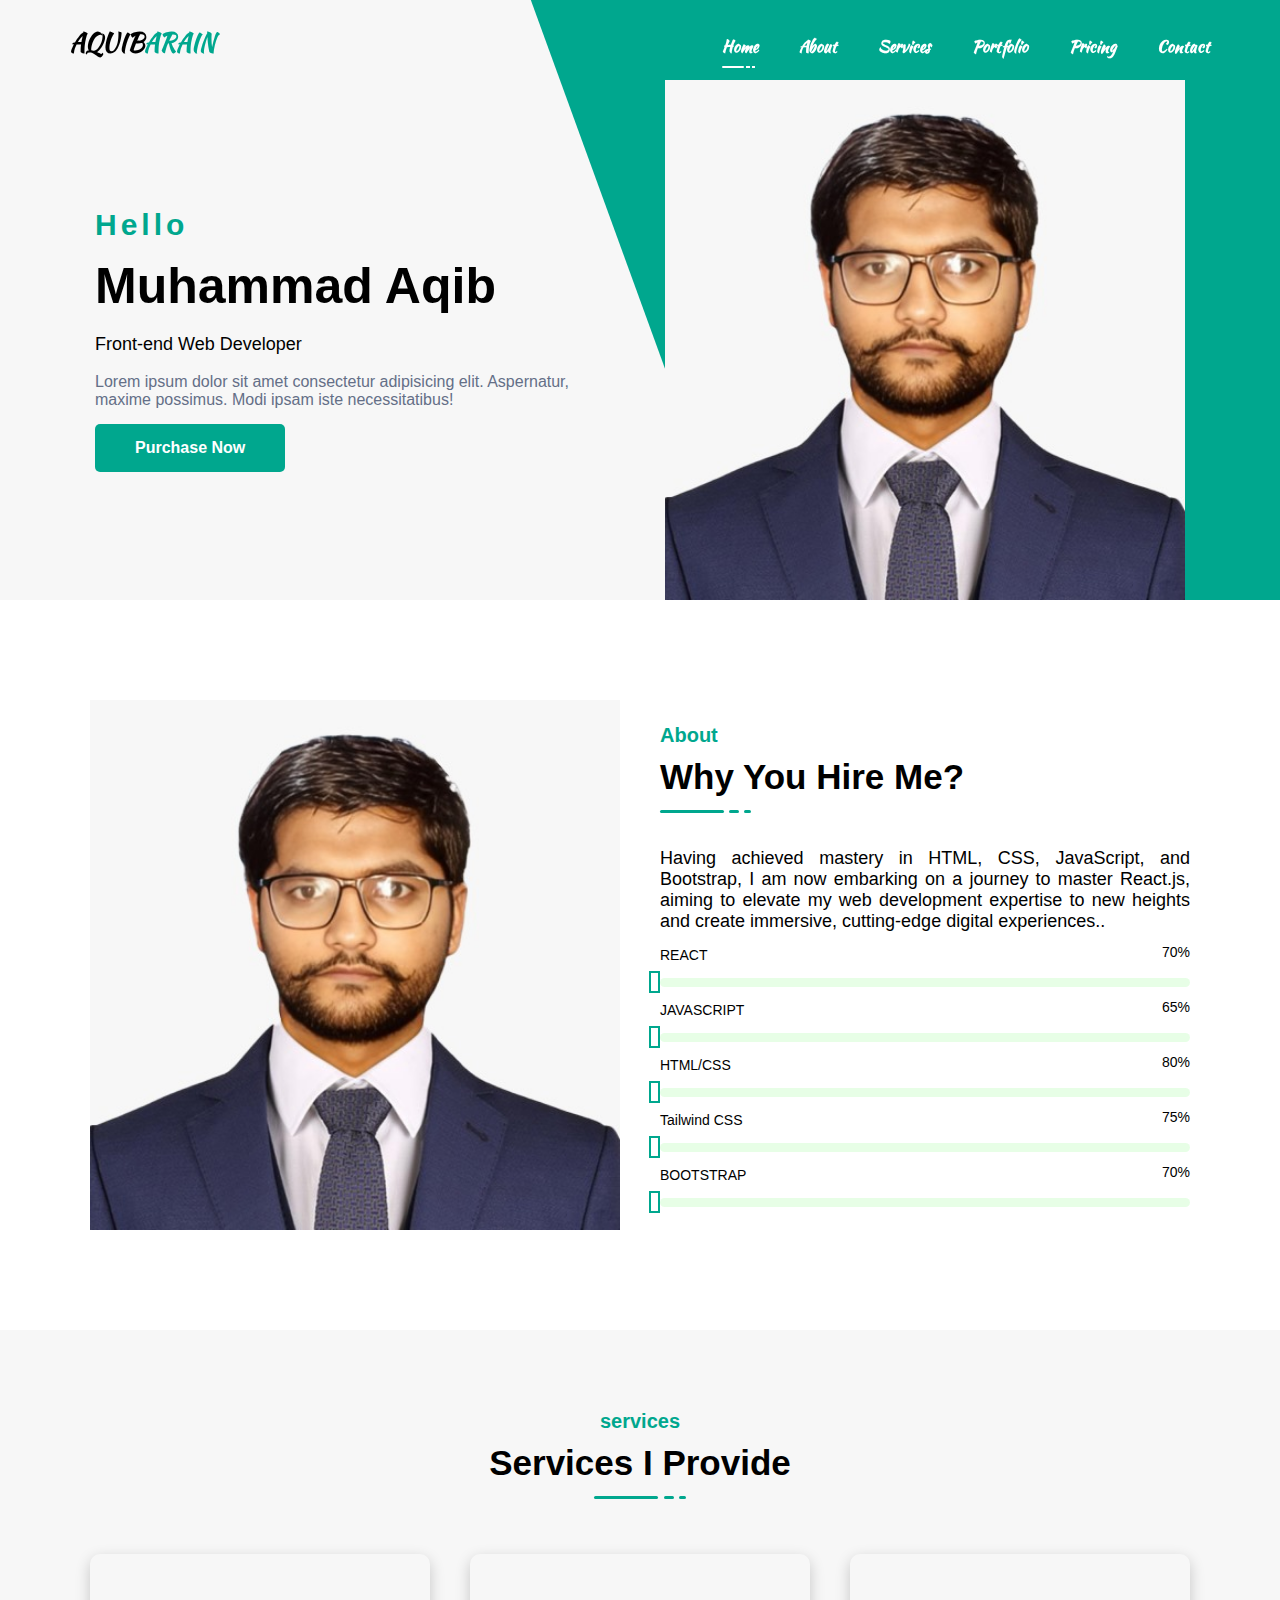
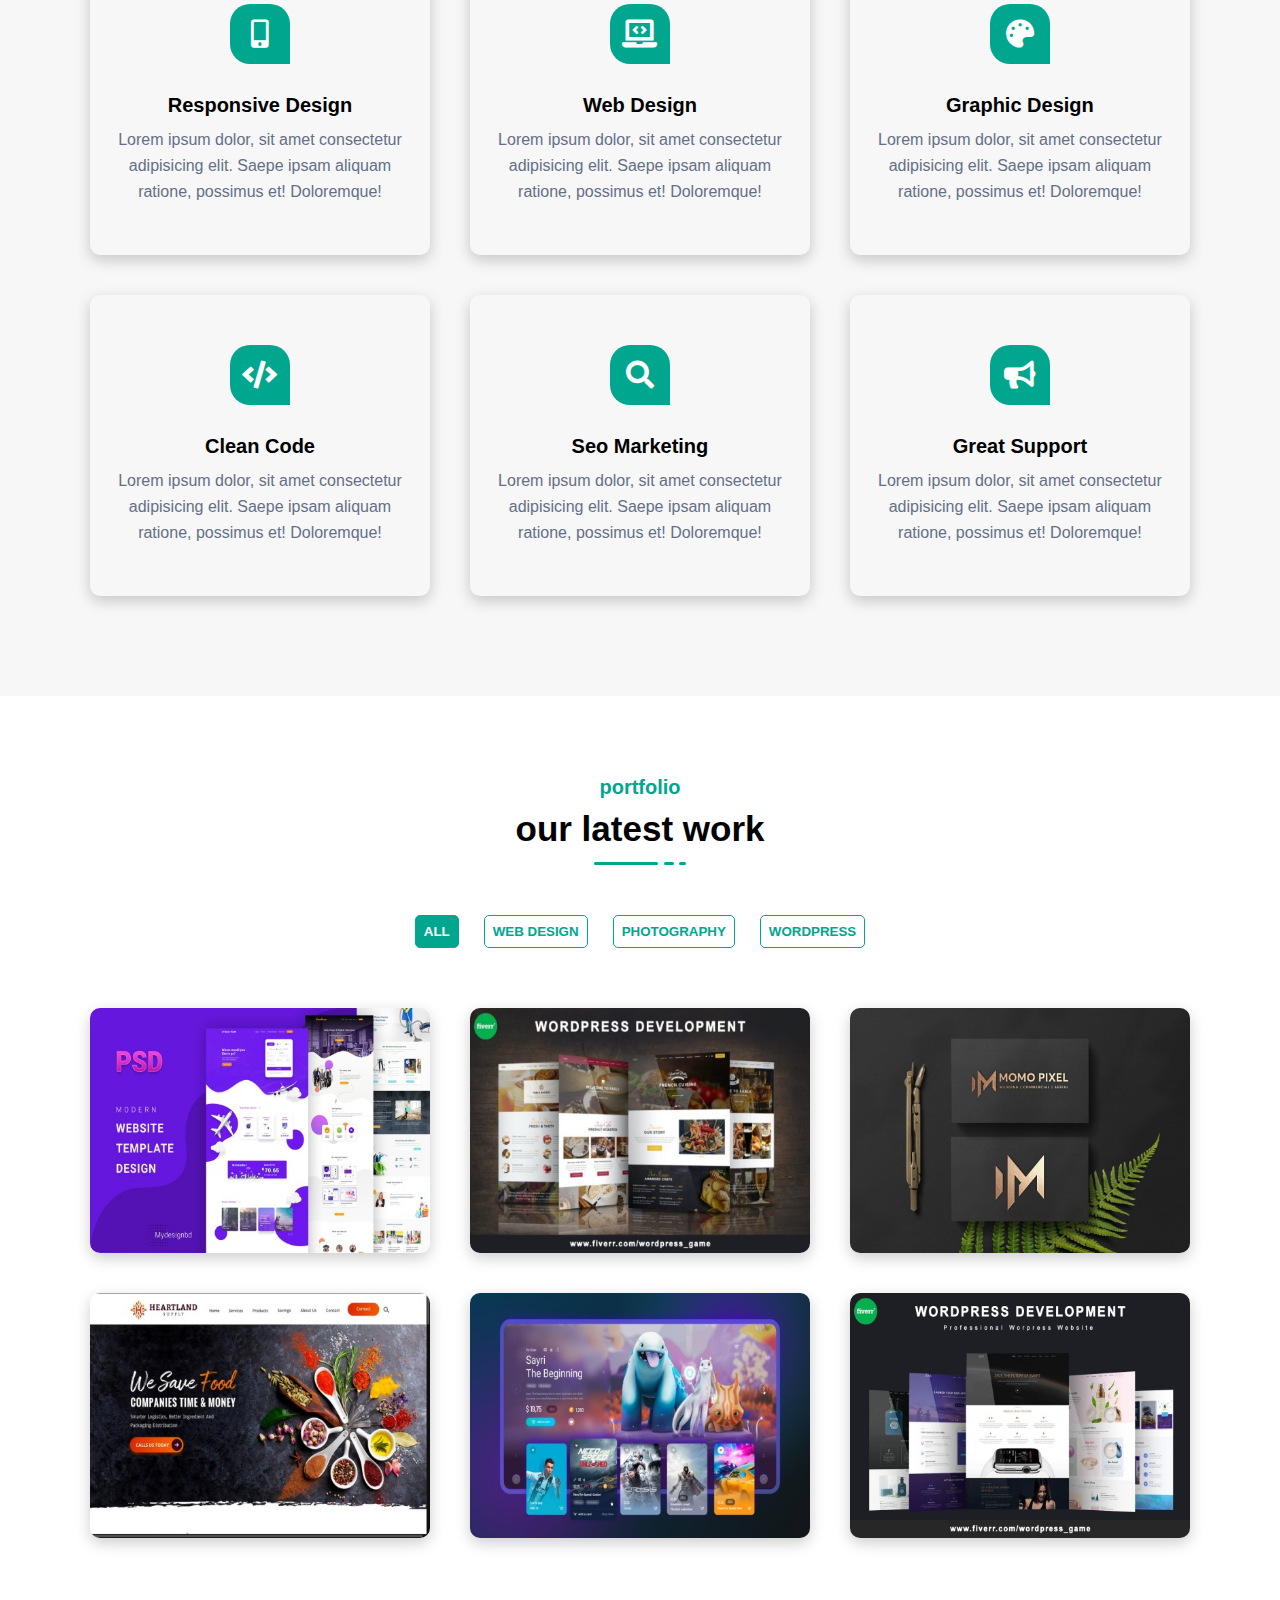
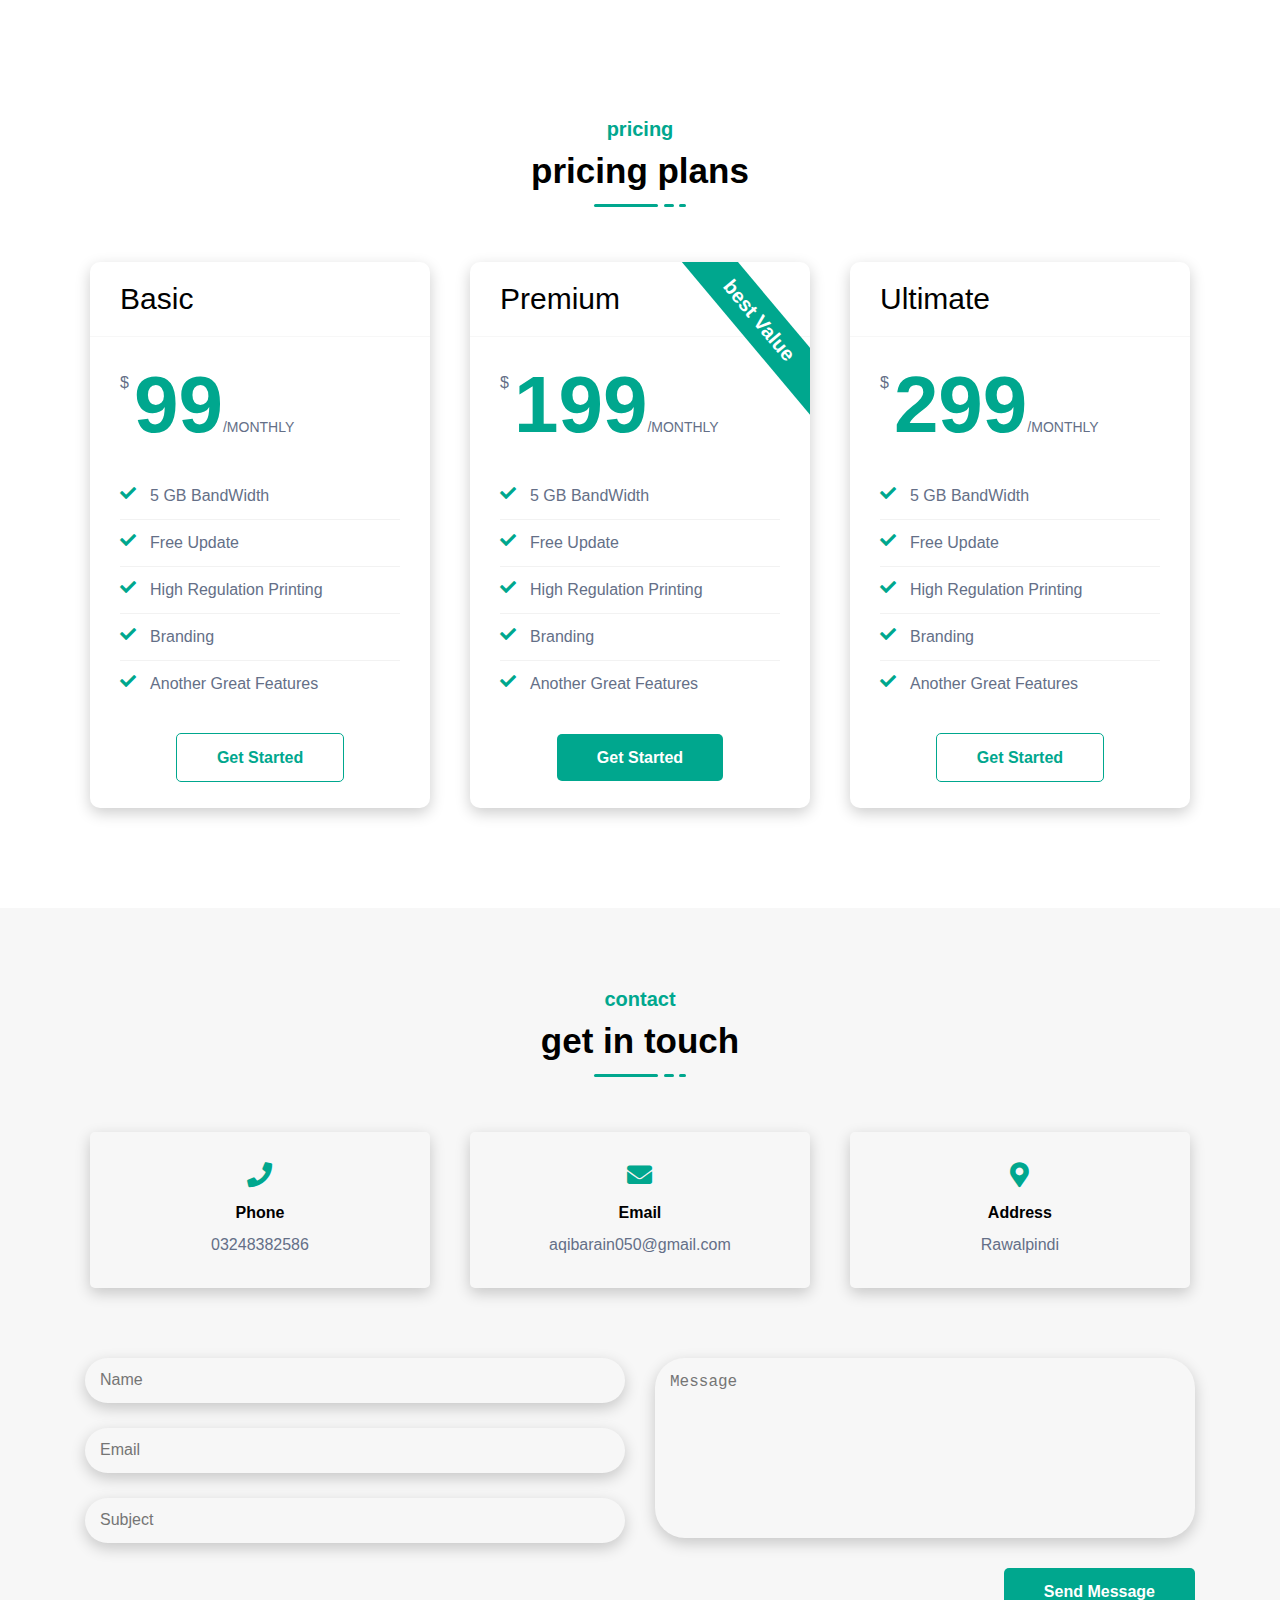
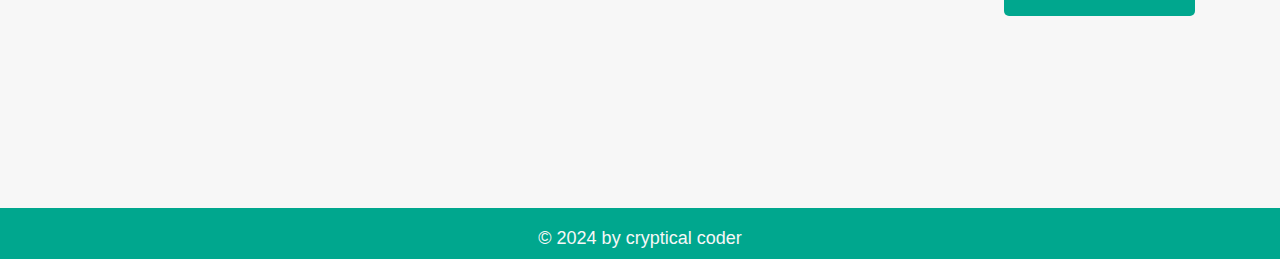
<file: index.html>
<!DOCTYPE html>
<html lang="en">
<head>
    <meta charset="UTF-8">
    <meta http-equiv="X-UA-Compatible" content="IE=edge">
    <meta name="viewport" content="width=device-width, initial-scale=1.0">
    <title>Document</title>
    <!--===== Font Awesome =====-->
    <link rel="stylesheet" href="https://cdnjs.cloudflare.com/ajax/libs/font-awesome/5.15.4/css/all.min.css">
    <!--===== Main CSS =====-->
    <link rel="stylesheet" href="css/style.css">
</head>
<body>
      <!--===== Navbar Start =====-->
      <nav class="navbar">
          <div class="container">
              <div class="row justify-content-between">
                  <div class="logo"><a href="index.html">AQUIB<span>ARAIN</span></a></div>
                  <div class="links">
                  <ul class="menu">
                      <li class="nav-item"><a href="#home" class="nav-link active">Home <span></span></a></li>
                      <li class="nav-item"><a href="#about" class="nav-link">About <span></span></a></li>
                      <li class="nav-item"><a href="#services" class="nav-link">Services <span></span></a></li>
                      <li class="nav-item"><a href="#portfolio" class="nav-link">Portfolio <span></span></a></li>
                      <li class="nav-item"><a href="#pricing" class="nav-link">Pricing <span></span></a></li>
                      <li class="nav-item"><a href="#contact" class="nav-link">Contact <span></span></a></li>
                  </ul>
                  </div>
                  <div class="menu-btn">
                      <i class="fas fa-bars"></i>
                  </div>
              </div>
          </div>
      </nav>
      <!--===== Navbar End =====-->
      <!--===== Home Section Start =====-->
      <section class="home-section" id="home">
          <ul class="header-social"> <!--===== Header Social =====-->
              <li><a href="https://www.facebook.com/aqib.arain.501"><i class="fab fa-facebook-f"></i></a></li>
              <li><a href="#"><i class="fab fa-twitter"></i></a></li>
              <li><a href="https://www.instagram.com/aqibarain20/"><i class="fab fa-instagram"></i></a></li>
              <li><a href="https://www.linkedin.com/in/aqib-arain050/"><i class="fab fa-linkedin"></i></a></li>
          </ul>
          <div class="container">
              <div class="row align-items-center">
                  <div class="home-text">
                      <h4>Hello</h4>
                      <h1>Muhammad Aqib </h1>
                      <span>Front-end Web Developer</span>
                      <p>Lorem ipsum dolor sit amet consectetur adipisicing elit. Aspernatur,
                           maxime possimus. Modi ipsam iste necessitatibus!</p>
                           <a href="#" class="btn btn-1">purchase now</a>
                  </div>
                  <div class="home-image">
                      <div class="img-box">
                          <img src="images/pic.jpg" alt="">
                      </div>
                  </div>
              </div>
          </div>
          <div class="header-hero-shape"></div> <!--===== Hero Shape =====-->
      </section>
      <!--===== Home Section End =====-->
      <!--===== About Section Start =====-->
      <section class="about-section section-padding" id="about">
          <div class="container">
              <div class="row align-items-center justify-content-center">
                  <div class="about-image">
                      <div class="img-box">
                          <img src="images/pic.jpg" style="background-color: black;">
                          <div class="about-shape"></div>
                      </div>
                  </div>
                  <div class="about-content">
                      <div class="section-title">
                          <h5 class="sub-title">About</h5>
                          <h3 class="main-title">Why You Hire Me?</h3>
                          <ul class="line">
                              <li></li>
                              <li></li>
                              <li></li>
                          </ul>
                      </div> <!--===== Section Title =====-->
                      <p>Having achieved mastery in HTML, CSS, JavaScript, and Bootstrap, I
                        am now embarking on a journey to master React.js, aiming to elevate
                        my web development expertise to new heights and create immersive,
                        cutting-edge digital experiences..</p>
                          <div class="about-skills">
                              <div class="skill-item">
                                  <div class="skill-header">
                                      <h6 class="skill-title"> REACT</h6>
                                      <div class="skill-percentage">
                                          <p><span class="counter">70</span>%</p>
                                      </div>
                                  </div>
                                  <div class="skill-bar">
                                      <div class="bar-inner">
                                          <div class="bar progress-line" data-progress="70%"></div>
                                      </div>
                                  </div>
                              </div> <!--===== Skill Item =====-->
                              <div class="skill-item">
                                <div class="skill-header">
                                    <h6 class="skill-title">JAVASCRIPT</h6>
                                    <div class="skill-percentage">
                                        <p><span class="counter">65</span>%</p>
                                    </div>
                                </div>
                                <div class="skill-bar">
                                    <div class="bar-inner">
                                        <div class="bar progress-line" data-progress="65%"></div>
                                    </div>
                                </div>
                            </div> <!--===== Skill Item =====-->
                            <div class="skill-item">
                                <div class="skill-header">
                                    <h6 class="skill-title">HTML/CSS</h6>
                                    <div class="skill-percentage">
                                        <p><span class="counter">80</span>%</p>
                                    </div>
                                </div>
                                <div class="skill-bar">
                                    <div class="bar-inner">
                                        <div class="bar progress-line" data-progress="80%"></div>
                                    </div>
                                </div>
                            </div> <!--===== Skill Item =====-->
                            <div class="skill-item">
                                <div class="skill-header">
                                    <h6 class="skill-title">Tailwind CSS</h6>
                                    <div class="skill-percentage">
                                        <p><span class="counter">75</span>%</p>
                                    </div>
                                </div>
                                <div class="skill-bar">
                                    <div class="bar-inner">
                                        <div class="bar progress-line" data-progress="75%"></div>
                                    </div>
                                </div>
                            </div> <!--===== Skill Item =====-->
                            <div class="skill-item">
                                <div class="skill-header">
                                    <h6 class="skill-title">BOOTSTRAP</h6>
                                    <div class="skill-percentage">
                                        <p><span class="counter">70</span>%</p>
                                    </div>
                                </div>
                                <div class="skill-bar">
                                    <div class="bar-inner">
                                        <div class="bar progress-line" data-progress="70%"></div>
                                    </div>
                                </div>
                            </div> <!--===== Skill Item =====-->
                          </div>
                  </div>
              </div>
          </div>
      </section>
      <!--===== About Section End =====-->
      <!--===== Services Section Start =====-->
      <section class="service-section section-padding" id="services">
          <div class="container">
              <div class="row">
                <div class="section-title text-align">
                    <h5 class="sub-title">services</h5>
                    <h3 class="main-title">Services I Provide</h3>
                    <ul class="line">
                        <li></li>
                        <li></li>
                        <li></li>
                    </ul>
                </div> <!--===== Section Title =====-->
              </div>
              <div class="row">
                   <!--===== Service Item Start =====-->
                  <div class="service-item">
                      <div class="service-item-inner">
                          <div class="icon">
                              <i class="fas fa-mobile-alt"></i>
                          </div>
                          <h3>Responsive design</h3>
                          <p>Lorem ipsum dolor, sit amet consectetur adipisicing elit. Saepe ipsam aliquam 
                             
                              ratione, possimus et! Doloremque!</p>
                      </div>
                  </div>
                  <!--===== Service Item End =====-->
                  <!--===== Service Item Start =====-->
                   <div class="service-item">
                    <div class="service-item-inner">
                        <div class="icon">
                            <i class="fas fa-laptop-code"></i>
                        </div>
                        <h3>web design</h3>
                        <p>Lorem ipsum dolor, sit amet consectetur adipisicing elit. Saepe ipsam aliquam 
                           
                            ratione, possimus et! Doloremque!</p>
                    </div>
                </div>
                <!--===== Service Item End =====-->
                <!--===== Service Item Start =====-->
                 <div class="service-item">
                    <div class="service-item-inner">
                        <div class="icon">
                            <i class="fas fa-palette"></i>
                        </div>
                        <h3>Graphic design</h3>
                        <p>Lorem ipsum dolor, sit amet consectetur adipisicing elit. Saepe ipsam aliquam 
                            
                            ratione, possimus et! Doloremque!</p>
                    </div>
                </div>
                <!--===== Service Item End =====-->
                <!--===== Service Item Start =====-->
                 <div class="service-item">
                    <div class="service-item-inner">
                        <div class="icon">
                            <i class="fas fa-code"></i>
                        </div>
                        <h3>Clean Code</h3>
                        <p>Lorem ipsum dolor, sit amet consectetur adipisicing elit. Saepe ipsam aliquam 
                           
                            ratione, possimus et! Doloremque!</p>
                    </div>
                </div>
                <!--===== Service Item End =====-->
                <!--===== Service Item Start =====-->
                 <div class="service-item">
                    <div class="service-item-inner">
                        <div class="icon">
                            <i class="fas fa-search"></i>
                        </div>
                        <h3>seo marketing</h3>
                        <p>Lorem ipsum dolor, sit amet consectetur adipisicing elit. Saepe ipsam aliquam 
                           
                            ratione, possimus et! Doloremque!</p>
                    </div>
                </div>
                <!--===== Service Item End =====-->
                <!--===== Service Item Start =====-->
                 <div class="service-item">
                    <div class="service-item-inner">
                        <div class="icon">
                            <i class="fas fa-bullhorn"></i>
                        </div>
                        <h3>great support</h3>
                        <p>Lorem ipsum dolor, sit amet consectetur adipisicing elit. Saepe ipsam aliquam 
                        
                            ratione, possimus et! Doloremque!</p>
                    </div>
                </div>
                <!--===== Service Item End =====-->
              </div>
          </div>
      </section>
      <!--===== Services Section End =====-->
      <!--===== Portfolio Section Start =====-->
      <section class="portfolio section-padding" id="portfolio">
          <div class="container">
            <div class="row">
                <div class="section-title text-align">
                    <h5 class="sub-title">portfolio</h5>
                    <h3 class="main-title">our latest work</h3>
                    <ul class="line">
                        <li></li>
                        <li></li>
                        <li></li>
                    </ul>
                </div> <!--===== Section Title =====-->
              </div>
              <div class="row">
                  <div class="portfolio-filter">
                      <button type="button" class="active" data-filter="all">All</button>
                      <button type="button" data-filter="web-design">web design</button>
                      <button type="button" data-filter="photography">photography</button>
                      <button type="button" data-filter="wordpress">wordpress</button>
                  </div>
              </div>
              <div class="row">
                  <!--===== portfolio-item start =====-->
                  <div class="portfolio-item" data-category="wordpress">
                      <div class="portfolio-item-inner">
                          <div class="portfolio-img">
                              <img src="images/portfolio/portfolio-1.jpg" alt="">
                          </div>
                          <div class="portfolio-info">
                              <h4>web design</h4>
                              <div class="icon">
                                  <i class="fa fa-search"></i>
                              </div>
                          </div>
                      </div>
                  </div>
                   <!--===== portfolio-item end =====-->
                   <!--===== portfolio-item start =====-->
                  <div class="portfolio-item" data-category="wordpress">
                    <div class="portfolio-item-inner">
                        <div class="portfolio-img">
                            <img src="images/portfolio/portfolio-2.jpg" alt="">
                        </div>
                        <div class="portfolio-info">
                            <h4>wordpress</h4>
                            <div class="icon">
                                <i class="fa fa-search"></i>
                            </div>
                        </div>
                    </div>
                </div>
                 <!--===== portfolio-item end =====-->
                 <!--===== portfolio-item start =====-->
                   <div class="portfolio-item" data-category="photography">
                    <div class="portfolio-item-inner">
                        <div class="portfolio-img">
                            <img src="images/portfolio/portfolio-3.jpg" alt="">
                        </div>
                        <div class="portfolio-info">
                            <h4>photography</h4>
                            <div class="icon">
                                <i class="fa fa-search"></i>
                            </div>
                        </div>
                    </div>
                </div>
                 <!--===== portfolio-item end =====-->
                 <!--===== portfolio-item start =====-->
                   <div class="portfolio-item" data-category="web-design">
                    <div class="portfolio-item-inner">
                        <div class="portfolio-img">
                            <img src="images/portfolio/portfolio-4.jpg" alt="">
                        </div>
                        <div class="portfolio-info">
                            <h4>web-design</h4>
                            <div class="icon">
                                <i class="fa fa-search"></i>
                            </div>
                        </div>
                    </div>
                </div>
                 <!--===== portfolio-item end =====-->
                 <!--===== portfolio-item start =====-->
                   <div class="portfolio-item" data-category="wordpress">
                    <div class="portfolio-item-inner">
                        <div class="portfolio-img">
                            <img src="images/portfolio/portfolio-5.jpg" alt="">
                        </div>
                        <div class="portfolio-info">
                            <h4>wordpress</h4>
                            <div class="icon">
                                <i class="fa fa-search"></i>
                            </div>
                        </div>
                    </div>
                </div>
                 <!--===== portfolio-item end =====-->
                 <!--===== portfolio-item start =====-->
                   <div class="portfolio-item" data-category="photography">
                    <div class="portfolio-item-inner">
                        <div class="portfolio-img">
                            <img src="images/portfolio/portfolio-6.jpg" alt="">
                        </div>
                        <div class="portfolio-info">
                            <h4>photography</h4>
                            <div class="icon">
                                <i class="fa fa-search"></i>
                            </div>
                        </div>
                    </div>
                </div>
                 <!--===== portfolio-item end =====-->
              </div>
          </div>
      </section>
      <!--===== Portfolio Section End =====-->
      <!--===== Pricing Section Start =====-->
      <section class="pricing section-padding" id="pricing">
          <div class="container">
            <div class="row">
                <div class="section-title text-align">
                    <h5 class="sub-title">pricing</h5>
                    <h3 class="main-title">pricing plans</h3>
                    <ul class="line">
                        <li></li>
                        <li></li>
                        <li></li>
                    </ul>
                </div> <!--===== Section Title =====-->
              </div>
              <div class="row justify-content-center">
                  <div class="pricing-item">
                      <div class="pricing-plan">
                          <div class="pricing-header">
                              <h3>basic</h3>
                          </div>
                          <div class="pricing-price">
                              <span class="currency">$</span>
                              <span class="price">99</span>
                              <span class="period">/monthly</span>
                          </div>
                          <div class="pricing-body">
                              <ul>
                                  <li><i class="fa fa-check"></i> 5 GB BandWidth </li>
                                  <li><i class="fa fa-check"></i> Free Update </li>
                                  <li><i class="fa fa-check"></i> High Regulation Printing </li>
                                  <li><i class="fa fa-check"></i> Branding </li>
                                  <li><i class="fa fa-check"></i> Another Great Features </li>
                              </ul>
                          </div>
                          <div class="pricing-footer">
                              <a href="#" class="btn-2">get started</a>
                          </div>
                      </div>
                  </div>
                  <div class="pricing-item">
                    <div class="pricing-plan">
                        <div class="pricing-header">
                            <h3>premium</h3>
                            <h2 class="best-value">best value</h2>
                        </div>
                        <div class="pricing-price">
                            <span class="currency">$</span>
                            <span class="price">199</span>
                            <span class="period">/monthly</span>
                        </div>
                        <div class="pricing-body">
                            <ul>
                                <li><i class="fa fa-check"></i> 5 GB BandWidth </li>
                                <li><i class="fa fa-check"></i> Free Update </li>
                                <li><i class="fa fa-check"></i> High Regulation Printing </li>
                                <li><i class="fa fa-check"></i> Branding </li>
                                <li><i class="fa fa-check"></i> Another Great Features </li>
                            </ul>
                        </div>
                        <div class="pricing-footer">
                            <a href="#" class="btn-1">get started</a>
                        </div>
                    </div>
                </div>
                <div class="pricing-item">
                    <div class="pricing-plan">
                        <div class="pricing-header">
                            <h3>ultimate</h3>
                        </div>
                        <div class="pricing-price">
                            <span class="currency">$</span>
                            <span class="price">299</span>
                            <span class="period">/monthly</span>
                        </div>
                        <div class="pricing-body">
                            <ul>
                                <li><i class="fa fa-check"></i> 5 GB BandWidth </li>
                                <li><i class="fa fa-check"></i> Free Update </li>
                                <li><i class="fa fa-check"></i> High Regulation Printing </li>
                                <li><i class="fa fa-check"></i> Branding </li>
                                <li><i class="fa fa-check"></i> Another Great Features </li>
                            </ul>
                        </div>
                        <div class="pricing-footer">
                            <a href="#" class="btn-2">get started</a>
                        </div>
                    </div>
                </div>
              </div>
          </div>
      </section>
      <!--===== Pricing Section End =====-->
      <!--===== Contact Section Start =====-->
       <section class="contact-section section-padding" id="contact">
           <div class="container">
            <div class="row">
                <div class="section-title text-align">
                    <h5 class="sub-title">contact</h5>
                    <h3 class="main-title">get in touch</h3>
                    <ul class="line">
                        <li></li>
                        <li></li>
                        <li></li>
                    </ul>
                </div> <!--===== Section Title =====-->
              </div>
              <div class="row">
                  <!--===== contact item start =====-->
                  <div class="contact-item">
                      <div class="contact-item-inner">
                          <i class="fas fa-phone"></i>
                          <span>Phone</span>
                          <p>03248382586</p>
                      </div>
                  </div>
                  <!--===== contact item end =====-->
                  <!--===== contact item start =====-->
                   <div class="contact-item">
                    <div class="contact-item-inner">
                        <i class="fas fa-envelope"></i>
                        <span>Email</span>
                        <p>aqibarain050@gmail.com</p>
                    </div>
                </div>
                 <!--===== contact item end =====-->
                 <!--===== contact item start =====-->
                 <div class="contact-item">
                    <div class="contact-item-inner">
                        <i class="fas fa-map-marker-alt"></i>
                        <span>Address</span>
                        <p>Rawalpindi</p>
                    </div>
                </div>
                 <!--===== contact item end =====-->
              </div>
                 <!--===== Contact Form =====-->
              <div class="row">
                  <div class="contact-form">
                      <form action="">
                          <div class="row">
                              <div class="w-50">
                                  <div class="input-group">
                                      <input type="text" placeholder="Name" class="input-control">
                                  </div>
                                  <div class="input-group">
                                    <input type="email" placeholder="Email" class="input-control">
                                </div>
                                <div class="input-group">
                                    <input type="text" placeholder="Subject" class="input-control">
                                </div>
                              </div>
                              <div class="w-50">
                                  <div class="input-group">
                                      <textarea name="" class="input-control" placeholder="Message" id="" cols="30" rows="10"></textarea>
                                  </div>
                              </div>
                          </div>
                          <div class="row">
                              <div class="submit-btn">
                                  <button type="submit" class="btn-1">Send Message</button>
                              </div>
                          </div>
                      </form>
                  </div>
              </div>
           </div>
       </section>
       <!--===== Contact Section End =====-->
       <!--===== Footer Section Start =====-->
       <footer class="footer">
           <div class="container">
               <div class="row justify-content-center">
                   <p class="copyright-text">&copy; 2024 by cryptical coder</p>
               </div>
           </div>
       </footer>
       <!--===== Footer Section End =====-->
       <!--===== Lightbox Start =====-->
      <div class="lightbox">
          <div class="lightbox-content">
              <div class="lightbox-close">&times;</div>
              <img src="images/portfolio/portfolio-2.jpg" onclick="nextItem()" class="lightbox-img" alt="">
              <div class="lightbox-caption">
                  <div class="caption-text"></div>
                  <div class="caption-counter"></div>
              </div>
          </div>
          <div class="lightbox-controls">
              <div class="prev-item" onclick="prevItem()"><i class="fa fa-angle-left"></i></div>
              <div class="next-item" onclick="nextItem()"><i class="fa fa-angle-right"></i></div>
          </div>
      </div>
      <!--===== Lightbox End =====-->
      <!--===== Main JS =====-->
    <script src="js/main.js"></script>
</body>
</html>
</file>
<file: css/style.css>
/*===== Google Fonts =====*/
@import url('https://fonts.googleapis.com/css2?family=Kaushan+Script&display=swap');
/*===== Global CSS =====*/
html
{
    scroll-behavior: smooth;
}
:root
{
    --main-color:#00a78e;
    --shadow-black-100:0 5px 15px rgba(0,0,0,0.2);
    --black-900:#000;
    --black-400:#646f87;
    --black-100:#f7f7f7;
    --white:#fff;
    --black-alpha-100:rgba(0,0,0,.05);
}
body
{
    /* font-family: "Kaushan Script", cursive; */
    font-family: Arial, Helvetica, sans-serif;
    font-size: 18px;
    font-weight: normal;
    overflow-x: hidden;
    background-color: var(--white);
}
*
{
    margin: 0;
    padding: 0;
    box-sizing: border-box;
    text-decoration: none;
}
ul
{
    list-style: none;
}
img
{
    vertical-align: middle;
}
.container
{
    max-width: 1140px;
    margin: auto;
}
.row
{
    display: flex;
    flex-wrap: wrap;
}
.justify-content-center
{
    justify-content: center;
}
.justify-content-between
{
    justify-content: space-between;
}
.align-items-center
{
    align-items: center;
}
.btn-1
{
    background-color: var(--main-color);
    padding: 15px 40px;
    border: none;
    color: var(--white);
    border-radius: 5px;
    font-size: 16px;
    text-transform: capitalize;
    font-weight: 600;
    transition: all 0.3s ease-out;
}
.btn-1:hover
{
    color: var(--white);
    background-color: rgba(0,167,142,0.7);
}

.btn-2
{
    background-color: var(--white);
    padding: 15px 40px;
    border: none;
    color: var(--main-color);
    border-radius: 5px;
    font-size: 16px;
    text-transform: capitalize;
    font-weight: 600;
    border: 1px solid var(--main-color);
    transition: all 0.3s ease-out;
}
.btn-2:hover
{
    color: var(--white);
    background-color: var(--main-color);
    border: none;
}
.section-padding
{
    padding: 80px 0;
}
.text-align
{
    text-align: center;
}
.section-title
{
    flex: 0 0 100%;
    max-width: 100%;
    margin-bottom: 30px;
}
.section-title .sub-title
{
    font-size: 20px;
    font-weight: 600;
    color: var(--main-color);
}
.section-title .main-title
{
    font-size: 35px;
    font-weight: 600;
    margin-top: 10px;
}
.section-title .line 
{
    padding-top: 0px;
}
.section-title .line li
{
    display: inline-block;
    background-color: var(--main-color);
    border-radius: 50px;
    height: 3px;
}
.section-title .line li:nth-of-type(1)
{
    width: 64px;
}
.section-title .line li:nth-of-type(2)
{
    width: 10px;
}
.section-title .line li:nth-of-type(3)
{
    width: 7px;
}
/*===== Navbar =====*/
.navbar
{
    position: fixed;
    z-index: 999;
    width: 100%;
    padding: 25px;
    transition: all 0.5s ease;
}
.navbar.sticky
{
    padding: 12px 25px;
    background-color: var(--white);
    box-shadow: var(--shadow-black-100);
}
.navbar .logo a
{
    font-family: "Kaushan Script", cursive;
    font-size: 24px;
    color: var(--black-900);
    font-weight: 600;
    text-transform: capitalize;
}
.navbar .logo a span
{
    color: var(--main-color);
}
.navbar .menu .nav-item
{
    display: inline-block;
    position: relative;
    margin-left: 36px;
    font-family: "Kaushan Script", cursive;
}
.navbar .menu .nav-item .nav-link
{
    color: var(--white);
    font-size: 16px;
    font-weight: 600;
    display: block;
    text-transform: capitalize;
    padding: 10px 0;
}
.navbar.sticky .menu .nav-item .nav-link
{
    color: var(--main-color);
}
.navbar .nav-item .nav-link span
{
    width: 0;
    height: 2px;
    background-color: var(--white);
    position: absolute;
    left: 0;
    bottom: 0;
    border-radius: 50px;
    opacity: 0;
    visibility: hidden;
    transition: all 0.3s ease-out 0s;
}
.navbar .nav-item .nav-link span::before
{
    position: absolute;
    content: '';
    width: 0;
    height: 2px;
    background-color: var(--white);
    left: 110%;
}
.navbar .nav-item .nav-link span::after
{
    position: absolute;
    content: '';
    width: 0;
    height: 2px;
    background-color: var(--white);
    left: 140%;
}
.navbar.sticky .nav-item a span,.navbar.sticky .nav-item a span::before,.navbar.sticky .nav-item a span::after
{
    background-color: var(--main-color);
}
.navbar .nav-item > .nav-link.active span,.navbar .nav-item:hover > .nav-link span
{
    opacity: 1;
    visibility: visible;
    width: 60%;
}
.navbar .nav-item > .nav-link.active span::before,.navbar .nav-item:hover > .nav-link span::before
{
    width: 20%;
}
.navbar .nav-item > .nav-link.active span::after,.navbar .nav-item:hover > .nav-link span::after
{
    width: 15%;
}
.menu-btn
{
    background-color: var(--main-color);
    height: 34px;
    width: 44px;
    box-shadow: var(--shadow-black-100);
    padding: 0;
    border-radius: 5px;
    line-height: 34px;
    text-align: center;
    color: var(--white);
    font-size: 17px;
    display: none;
}
.navbar.sticky .menu-btn
{
    color: var(--main-color);
    background-color: var(--white);
}
/*===== Home =====*/
.home-section
{
    position: relative;
    background-color: var(--black-100);
    z-index: 1;
    overflow-x: hidden;
    padding-top: 80px;
}
.header-social
{
    position: absolute;
    top: 53%;
    left: 50px;
    transform: translateY(-53%);
    border: 1px solid rgba(0,167,142,0.21);
    border-radius: 50px;
}
.header-social li a 
{
    font-size: 18px;
    display: block;
    text-align: center;
    padding: 20px 15px;
    color: rgba(100,111,135,0.58);
    transition: all 0.3s ease-out 0s;
}
.header-social li a:hover
{
    color: var(--main-color);
}
.home-section .home-text,
.home-section .home-image
{
    flex: 0 0 50%;
    max-width: 50%;
    padding: 0 25px;
}
.home-section .home-text h4
{
    font-size: 30px;
    font-weight: 600;
    letter-spacing: 4px;
    color: var(--main-color);
}
.home-section .home-text h1
{
    font-size: 50px;
    font-weight: 700;
    margin-top: 15px;
    color: var(--black-900);
}
.home-section .home-text span
{
    font-size: 18px;
    line-height: 28px;
    color: var(--black-900);
    font-weight: 500;
    display: block;
    margin-top: 15px;
}
.home-section .home-text p
{
    font-size: 16px;
    color: var(--black-400);
    font-weight: 24px;
    margin-top: 15px;
}
.home-section .home-text .btn 
{
    display: inline-block;
    margin-top: 15px;
}
.home-section .home-image .img-box img
{
    position: relative;
    width: 100%;
    z-index: 789;
}
.header-hero-shape
{
    position: absolute;
    top: 0;
    right: 0;
    width: 50%;
    height: 100%;
}
.header-hero-shape::before
{
    position: absolute;
    content: '';
    width: 1000%;
    height: 100%;
    background-color: var(--main-color);
    transform: skewX(20deg);
    top: 0;
    left: 0;
}
/*===== About =====*/
.about-section .about-image,
.about-section .about-content
{
    flex: 0 0 50%;
    max-width: 50%;
    padding: 20px;
}
.about-section .about-image .img-box
{
    position: relative;
}
.about-section .about-image .img-box img
{
    max-width: 100%;
    width: 100%;
    z-index: 8;
}
.about-section .about-image .img-box .about-shape
{
    width: 404px;
    height: 525px;
    border-left: 15px solid var(--main-color);
    border-bottom: 15px solid var(--main-color);
    position: absolute;
    bottom: 0;
    left: 0;
    z-index: -1;
}
.about-section .about-image .img-box .about-shape::before
{
    position: absolute;
    content: '';
    width: 15px;
    height: 85%;
    background-color: var(--main-color);
    bottom: 0;
    right: 0;
}
.about-section .about-image .img-box .about-shape::after
{
    position: absolute;
    content: '';
    width: 104%;
    height: 15px;
    background-color: var(--main-color);
    top: 36px;
    right: -2px;
    transform: rotate(11deg);
    border-top-left-radius: 20px;
}
.about-section .about-content p
{
    text-align: justify;
}
.skill-item .skill-header
{
    position: relative;
}
.skill-item .skill-header .skill-title
{
    font-size: 14px;
    font-weight: 500;
    margin-top: 15px;
}
.skill-item .skill-header .skill-percentage
{
    position: absolute;
    top: -3px;
    right: 0;
}
.skill-item .skill-header .skill-percentage p
{
    font-size: 14px;
    font-weight: 400;
}
.skill-item .skill-bar
{
    margin-top: 15px;
}
.skill-item .skill-bar .bar-inner
{
    width: 100%;
    height: 9px;
    border-radius: 5px;
    background-color: rgba(33,243,26,0.11);
    position: relative;
}
.skill-item .skill-bar .bar-inner .progress-line
{
    position: absolute;
    top: 0;
    left: 0;
    height: 9px;
    border-radius: 5px;
    background-color: var(--main-color);
    width: 0%;
    transition:all 2s ease-out;
}
.skill-item .skill-bar .bar-inner .progress-line::before
{
    position: absolute;
    content: '';
    width: 7px;
    height: 18px;
    background-color: var(--white);
    border: 2px solid var(--main-color);
    top: -7px;
    right: 0;
}
/*===== Services =====*/
.service-section
{
    min-height: 100vh;
    background-color: var(--black-100);
}
.service-section .service-item
{
    flex: 0 0 33.33%;
    max-width: 33.33%;
    padding: 20px;
    display: flex;
    flex-wrap: wrap;
}
.service-section .service-item-inner
{
    box-shadow: var(--shadow-black-100);
    padding: 50px 15px;
    border-radius: 10px;
    width: 100%;
    text-align: center;
    transition: all 0.3s ease;
}
.service-section .service-item-inner:hover
{
    background-color: var(--main-color);
}
.service-section .service-item-inner .icon 
{
    height: 60px;
    width: 60px;
    background-color: var(--main-color);
    margin: 0 auto 30px;
    text-align: center;
    font-size: 28px;
    color: var(--white);
    border-radius: 20px;
    border-bottom-right-radius: 0;
    position: relative;
    z-index: 1;
    transition: all 0.3s ease;
}
.service-section .service-item-inner:hover .icon
{
    background-color: var(--white);
    color: var(--main-color);
    font-size: 24px;
}
.service-section .service-item-inner .icon i
{
    line-height: 60px;
}
.service-section .service-item-inner h3
{
    font-size: 20px;
    font-weight: 600;
    color: var(--black-900);
    margin: 0 0 10px;
    text-transform: capitalize;
    transition: all 0.3s ease;
}
.service-section .service-item-inner:hover h3
{
    color: var(--white);
}
.service-section .service-item-inner p
{
    font-size: 16px;
    color: var(--black-400);
    margin: 0;
    line-height: 26px;
    transition: all 0.3s ease;
}
.service-section .service-item-inner:hover p
{
    color: var(--black-100);
}
/*===== portfolio =====*/
.portfolio .portfolio-filter
{
    flex: 0 0 100%;
    max-width: 100%;
    padding: 20px;
    text-align: center;
}
.portfolio .portfolio-filter button
{
    text-transform: uppercase;
    margin-top: -20px;
    outline: none;
    border: 1px solid;
    border-color: var(--main-color);
    padding: 8px;
    font-weight: 600;
    border-radius: 5px;
    background-color: var(--white);
    margin-right: 20px;
    color: var(--main-color);
    margin-bottom: 20px;
    transition: all 0.3s ease;
}
.portfolio .portfolio-filter button:last-child
{
    margin-right: 0;
}
.portfolio .portfolio-filter button:hover,
.portfolio .portfolio-filter button.active 
{
    color: var(--white);
    background-color: var(--main-color);
}
.portfolio .portfolio-item
{
    flex: 0 0 33.33%;
    max-width: 33.33%;
    padding: 20px;
    display: flex;
    flex-wrap: wrap;
}
.portfolio .portfolio-item.hide 
{
    display: none;
}
.portfolio .portfolio-item.show
{
    display: block;
    animation:  showItem 0.5s ease;
}
@keyframes showItem
{
    0%
    {
        transform: scale(0.8);
        opacity: 0;
    }
    100%
    {
        transform: scale(1);
        opacity: 1;
    }
}
.portfolio .portfolio-item-inner
{
    width: 100%;
    overflow: hidden;
    border-radius: 10px;
    box-shadow: var(--shadow-black-100);
    cursor: pointer;
    position: relative;
}
.portfolio .portfolio-item-inner .portfolio-img img
{
    width: 100%;
    display: block;
}
.portfolio .portfolio-item .portfolio-info
{
    position: absolute;
    left: 0;
    top: 0;
    background-color: rgba(0,0,0,0.8);
    z-index: 1;
    height: 100%;
    width: 100%;
    padding: 30px;
    opacity: 0;
    transition: all 0.3s ease;
}
.portfolio .portfolio-item:hover .portfolio-info
{
    opacity: 1;
}
.portfolio .portfolio-item .portfolio-info h4
{
    font-size: 18px;
    font-weight: 700;
    color: var(--main-color);
    text-transform: capitalize;
    transform: translateX(-20px);
    transition: all 0.3s ease;
    opacity: 0;
}
.portfolio .portfolio-item:hover .portfolio-info h4
{
    transform: translateX(0px);
    opacity: 1;
}
.portfolio .portfolio-item .portfolio-info .icon
{
    height: 40px;
    width: 40px;
    color: var(--white);
    background-color: var(--main-color);
    text-align: center;
    border-radius: 50%;
    position: absolute;
    right: 30px;
    bottom: 30px;
    transform: translateX(20px);
    transition: all 0.3s ease;
    opacity: 0;
}
.portfolio .portfolio-item:hover .portfolio-info .icon
{
    transform: translateX(0px);
    opacity: 1;
}
.portfolio .portfolio-item .portfolio-info .icon .fa 
{
    line-height: 40px;
}
/*===== Lightbox =====*/
.lightbox
{
    position: fixed;
    left: 0;
    top: 0;
    width: 100%;
    height: 100%;
    background-color: rgba(0,0,0,0.6);
    z-index: 1000;
    display: none;
    justify-content: center;
    align-items: center;
    cursor: zoom-out;
    padding: 30px;
}
.lightbox.open 
{
    display: flex;
}
.lightbox .lightbox-content img
{
    height: auto;
    width: auto;
    max-width: 100%;
    max-height: 500px;
    cursor: pointer;
    display: block;
    padding: 40px 0 30px;
}
.lightbox .lightbox-content
{
    position: relative;
}
.lightbox.open .lightbox-content
{
    animation:  lightboxImage .5s ease;
}
@keyframes lightboxImage
{
    0%
    {
        transform: scale(0.8);
    }
    100%
    {
        transform: scale(1);
    }
}
.lightbox .lightbox-content .lightbox-close
{
    position: absolute;
    height: 40px;
    width: 40px;
    top: 0;
    right: 0;
    font-size: 32px;
    color: var(--white);
    line-height: 40px;
    text-align: right;
}
.lightbox .lightbox-content .lightbox-caption
{
    position: absolute;
    left: 0;
    bottom: 0;
    width: 100%;
    display: flex;
    justify-content: space-between;
    font-size: 16px;
    color: var(--white);
    font-weight: 400;
    z-index: -1;
}
.lightbox .lightbox-controls .prev-item,
.lightbox .lightbox-controls .next-item
{
    position: absolute;
    height: 40px;
    width: 40px;
    background-color: var(--white);
    border-radius: 50%;
    text-align: center;
    cursor: pointer;
    top: 50%;
    margin-top: -20px;
    z-index: 110;
    transition: all 0.3s ease;
}

.lightbox .lightbox-controls .next-item:hover,
.lightbox .lightbox-controls .prev-item:hover
{
    transform: scale(1.1);
}
.lightbox .lightbox-controls .next-item:active,
.lightbox .lightbox-controls .prev-item:active
{
    transform: scale(1);
}
.lightbox .lightbox-controls .prev-item
{
    left: 30px;
}
.lightbox .lightbox-controls .next-item
{
    right: 30px;
}
.lightbox .lightbox-controls .next-item .fa,
.lightbox .lightbox-controls .prev-item .fa
{
    font-size: 32px;
    line-height: 40px;
}
/*===== pricing =====*/
.pricing-item
{
    flex: 0 0 33.33%;
    max-width: 33.33%;
    padding: 20px;
    display: flex;
    flex-wrap: wrap;
}
.pricing-plan
{
    box-shadow: var(--shadow-black-100);
    border-radius: 10px;
    overflow: hidden;
    width: 100%;
}
.pricing-plan .pricing-header
{
    padding: 20px 30px;
    border-bottom: 1px solid var(--black-100);
    position: relative;
}
.pricing-plan .pricing-header h3
{
    font-size: 30px;
    color: var(--black-900);
    font-weight: 500;
    text-transform: capitalize;
    margin: 0;
}
.best-value
{
    position: absolute;
    right: -35%;
    top: 50%;
    width: 100%;
    color: var(--white);
    background-color: var(--main-color);
    text-transform: capitalize;
    transform: rotate(50deg);
    font-size: 20px;
    text-align: center;
    padding: 10px 0;
}
.pricing-plan .pricing-price
{
    padding: 40px 30px;
    display: flex;
    line-height: 0.7;
}
.pricing-plan .pricing-price .currency
{
    font-size: 16px;
    font-weight: 300;
    color: var(--black-400);
    margin-right: 5px;
    align-self: flex-start;
}
.pricing-plan .pricing-price .price 
{
    font-size: 80px;
    font-weight: 700;
    color: var(--main-color);
}
.pricing-plan .pricing-price .period
{
    font-size: 14px;
    font-weight: 300;
    color: var(--black-400);
    margin-right: 5px;
    align-self: flex-end;
    text-transform: uppercase;
}
.pricing-plan .pricing-body
{
    padding: 0 30px;
}
.pricing-plan .pricing-body ul li
{
    font-size: 16px;
    font-weight: 300;
    color: var(--black-400);
    padding: 10px 0 10px 30px;
    border-bottom: 1px solid var(--black-alpha-100);
    line-height: 26px;
    position: relative;
}
.pricing-plan .pricing-body ul li:last-child
{
    border-bottom: none;
}
.pricing-plan .pricing-body ul li i
{
    color: var(--main-color);
    position: absolute;
    left: 0;
    top: 12px;
}
.pricing-plan .pricing-footer
{
    padding: 40px;
    text-align: center;
}
/*===== contact =====*/
.contact-section
{
    min-height: 100vh;
    background-color: var(--black-100);
}
.contact-section .contact-item
{
    flex: 0 0 33.33%;
    max-width: 33.33%;
    padding: 20px;
    display: flex;
    flex-wrap: wrap;
}
.contact-section .contact-item-inner
{
    padding: 30px 15px;
    text-align: center;
    box-shadow: var(--shadow-black-100);
    border-radius: 5px;
    width: 100%;
}
.contact-section .contact-item-inner i
{
    font-size: 25px;
    color: var(--main-color);
}
.contact-section .contact-item-inner span
{
    display: block;
    font-size: 16px;
    font-weight: 600;
    color: var(--black-900);
    margin: 15px 0 10px;
    text-transform: capitalize;
}
.contact-section .contact-item-inner p
{
    font-size: 16px;
    color: var(--black-400);
    line-height: 26px;
    margin: 0;
}
.contact-section .contact-form
{
    flex: 0 0 100%;
    max-width: 100%;
    margin-top: 50px;
}
.contact-section .w-50
{
    padding: 0 15px;
    flex: 0 0 50%;
    max-width: 50%;
}
.contact-section .input-group
{
    margin: 0 0 25px;
    border-radius: 30px;
    background-color: var(--black-100);
    box-shadow: var(--shadow-black-100);
}
.contact-section .input-group .input-control
{
    height: 45px;
    display: block;
    width: 100%;
    border-radius: 30px;
    border: none;
    outline: none;
    background-color: transparent;
    font-size: 16px;
    padding: 0 15px;
    transition: all 0.3s ease;
    color: var(--black-400);
}
.contact-section .input-group textarea.input-control
{
    height: 180px;
    padding-top: 15px;
    resize: none;
}
.contact-section .input-group .input-control:focus
{
    border: 1px solid var(--main-color);
}
.contact-section .submit-btn
{
    flex: 0 0 100%;
    max-width: 100%;
    text-align: right;
    padding: 0 15px;
}
/*footer*/
footer
{
    background-color: var(--main-color);
}
footer .copyright-text
{
    padding: 10px 0;
    font-size: 18px;
    color: var(--black-100);
    font-weight: 300;
    margin: 10px 0 0;
}
/*Responsive*/
@media  (min-width:1300px) and (max-width:1399px)
{
    .header-social
    {
        left: 10px;
    }
}
@media  (max-width:1300px)
{
    .header-social
    {
        display: none;
    }
}
@media(max-width: 991px)
{
    .navbar .menu
    {
        position: fixed;
        left: -100%;
        top: 80px;
        flex-direction: column;
        background-color: var(--main-color);
        width: 100%;
        text-align: center;
        transition: all 0.5s ease;
        box-shadow: 0 10px 27px rgba(0,0,0,.05);
    }
    .navbar .menu.active 
    {
        left: 0;
    }
    .navbar.sticky .menu
    {
        background-color: var(--white);
        top: 65px;
    }
    .navbar .menu .nav-item
    {
        display: block;
        margin: 6px 0;
    }
    .navbar.sticky .menu .nav-item .nav-link
    {
        color: var(--main-color);
    }
    .navbar .nav-item .nav-link span 
    {
        display: none;
    }
    .navbar .menu-btn
    {
        display: block;
        z-index: 999;
    }
    .header-social
    {
        display: block;
        left: 90%;
    }
    .header-hero-shape
    {
        display: none;
    }
    .home-section .home-image,
    .home-section .home-text
    {
        flex: 0 0 100%;
        max-width: 100%;
    }
    .home-section .home-image
    {
        display: flex;
        justify-content: center;
    }
    .home-image .img-box
    {
        margin-top: 30px;
    }
    .about-section .about-image
    {
        display: none;
    }
    .about-section .about-content
    {
        flex: 0 0 75%;
        max-width: 75%;
    }
    .about-section .about-content .section-title
    {
        text-align: center;
    }
    .pricing .pricing-item,
    .portfolio .portfolio-item,
    .service-section .service-item
    {
        flex: 0 0 50%;
        max-width: 50%;
    }
}
@media(max-width: 767px)
{
    .header-social
    {
        left: 85%;
    }
    .service-section .service-item,
    .portfolio .portfolio-item,
    .pricing .pricing-item,
    .contact-section .contact-item,
    .contact-section .w-50,
    .about-section .about-content
    {
        flex: 0 0 100%;
        max-width: 100%;
    }
}
</file>
